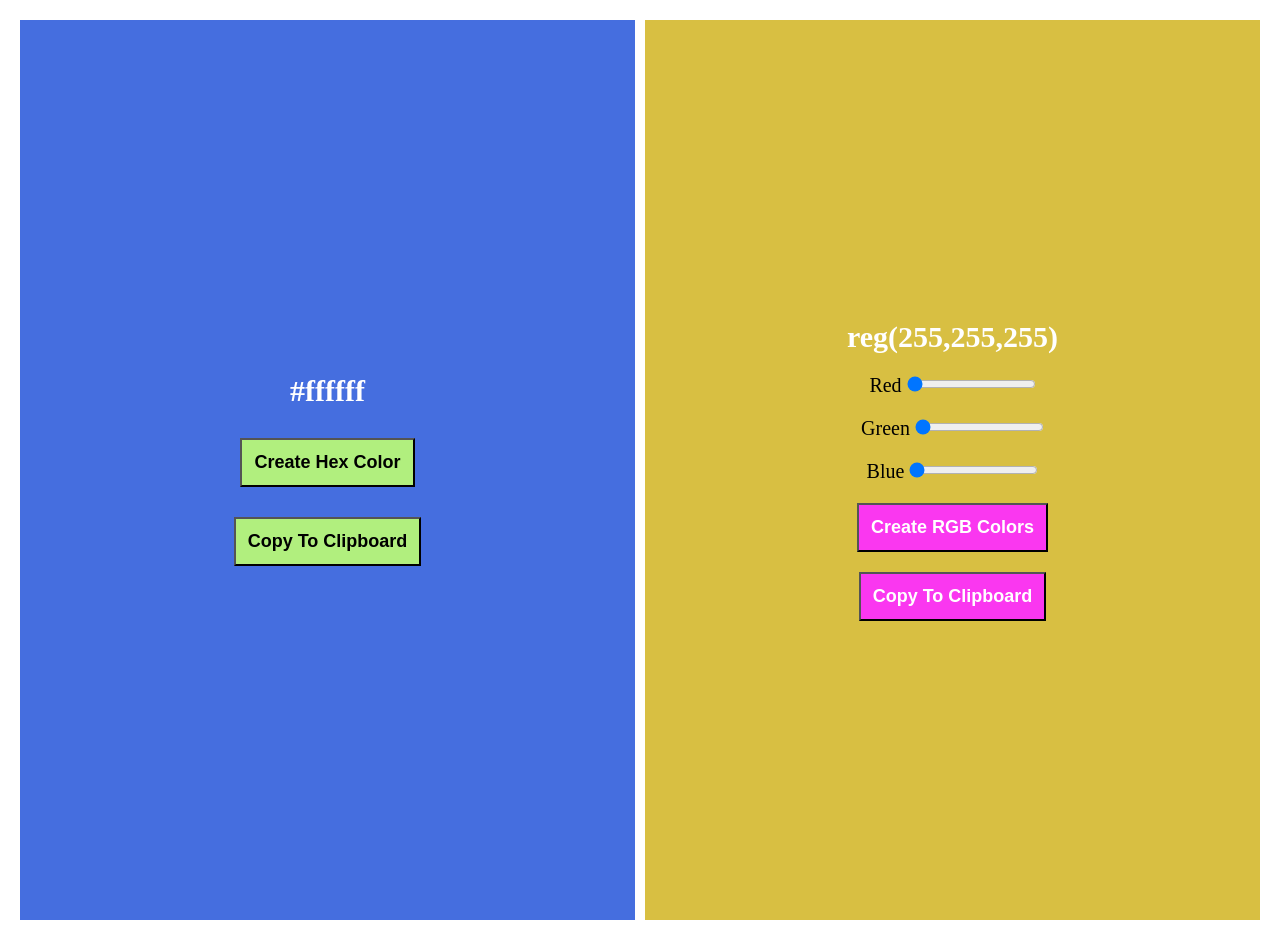
<file: 02.randomcolorgenerator/index.html>
<!doctype html>
<html lang="en">
  <head>
    <meta charset="UTF-8" />
    <meta name="viewport" content="width=device-width, initial-scale=1.0" />
    <title>Random Color Generator</title>
    <link rel="stylesheet" href="style.css" />
  </head>
  <body>
    <div class="random-color-generator-container">
      <div class="hex-color-container">
        <p class="hex-color-value">#ffffff</p>
        <button class="hex-btn">Create Hex Color</button>
        <button class="hex-copy-color">Copy To Clipboard</button>
      </div>
      <div class="rgb-color-container">
        <p class="rgb-color-value">reg(255,255,255)</p>
        <div>
          <label for="red">Red</label>
          <input type="range" min="0" max="255" value="0" id="red" />
        </div>
        <div>
          <label for="green">Green</label>
          <input type="range" min="0" max="255" value="0" id="green" />
        </div>
        <div>
          <label for="blue">Blue</label>
          <input type="range" min="0" max="255" value="0" id="blue" />
        </div>
        <button class="rgb-btn">Create RGB Colors</button>
        <button class ="rgb-copy-color">Copy To Clipboard</button>
      </div>
    </div>
    <script src="main.js"></script>
  </body>
</html>
</file>
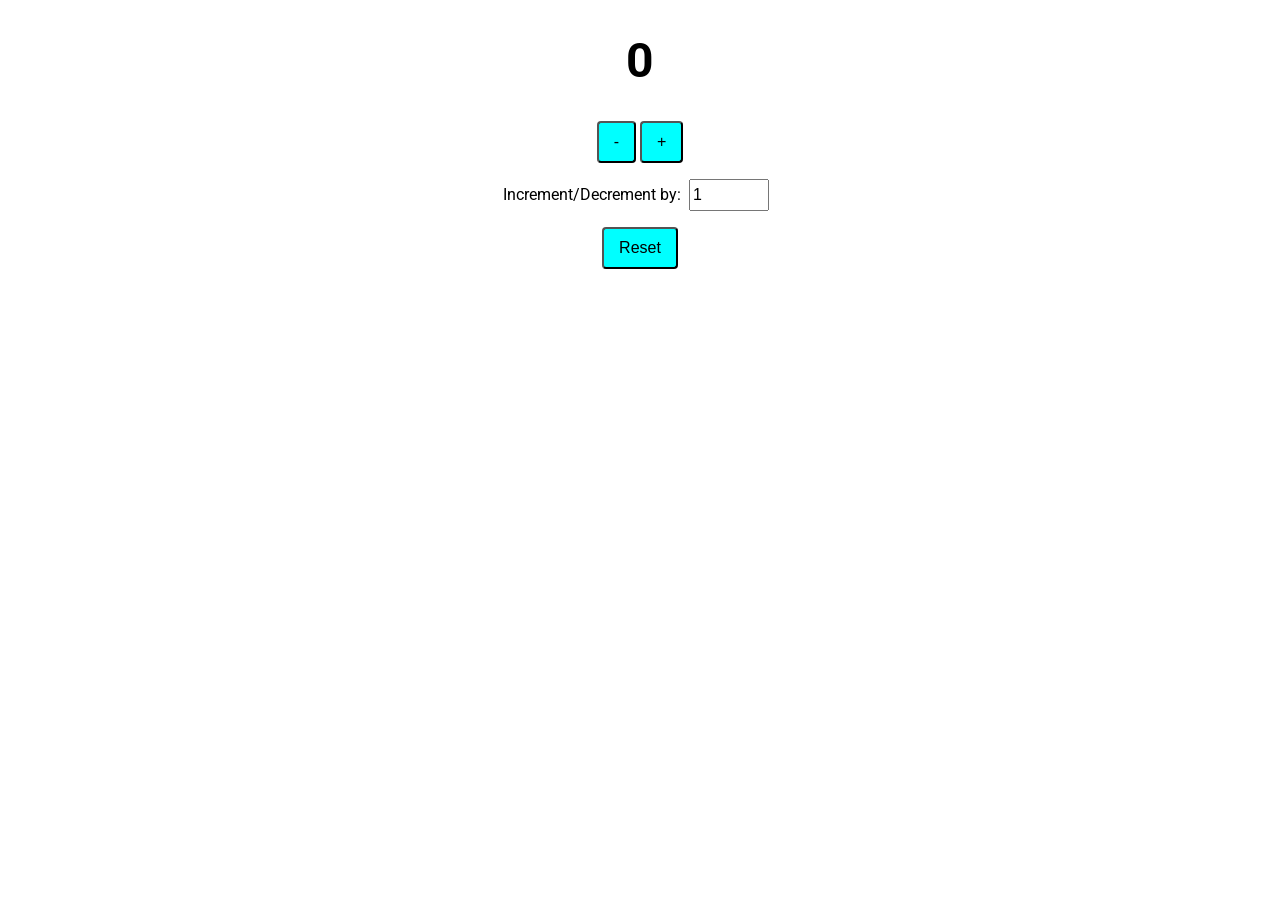
<file: 08.counter/index.html>
<!DOCTYPE html>
<html lang="en">
<head>
    <meta charset="UTF-8">
    <meta name="viewport" content="width=device-width, initial-scale=1.0">
    <title>Document</title>
    <link rel="stylesheet" href="style.css">
    <link rel="preconnect" href="https://fonts.googleapis.com">
    <link rel="preconnect" href="https://fonts.gstatic.com" crossorigin>
    <link href="https://fonts.googleapis.com/css2?family=Google+Sans:ital,opsz,wght@0,17..18,400..700;1,17..18,400..700&family=Playfair+Display:ital,wght@0,400..900;1,400..900&family=Poppins:ital,wght@0,100;0,200;0,300;0,400;0,500;0,600;0,700;0,800;0,900;1,100;1,200;1,300;1,400;1,500;1,600;1,700;1,800;1,900&family=Roboto:ital,wght@0,100..900;1,100..900&display=swap" rel="stylesheet">
    <script src="script.js" defer></script>
</head>
<body>
    <h1 class="count">0</h1>
    <button class="minus-btn">-</button>
    <button class="plus-btn">+</button>
    <div>Increment/Decrement by:<input class="changeBy" type="number" value="1" /></div>
    <button class="reset-btn">Reset</button>
</body>
</html>
</file>
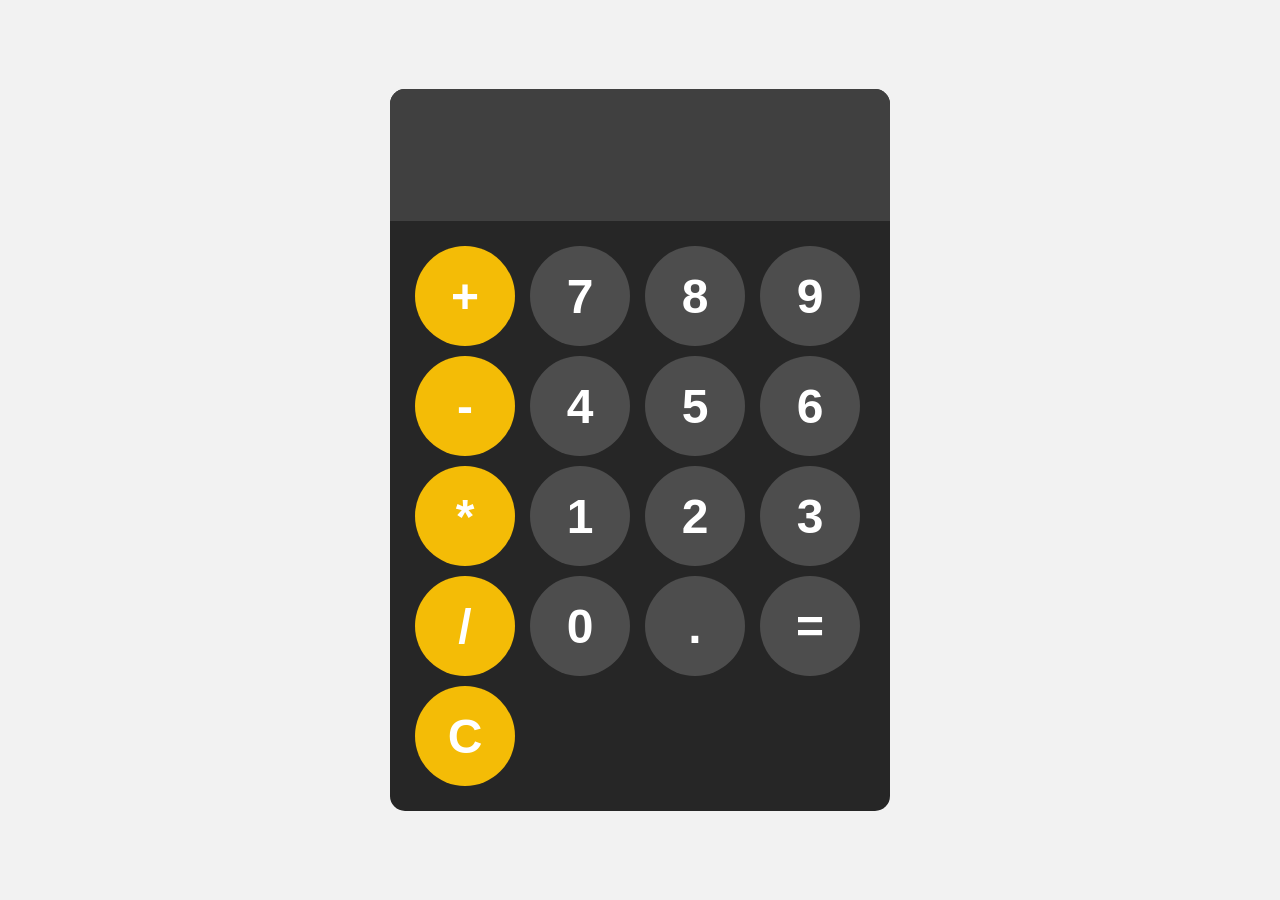
<file: 09.calculator/index.html>
<!DOCTYPE html>
<html lang="en">
<head>
    <meta charset="UTF-8">
    <meta name="viewport" content="width=device-width, initial-scale=1.0">
    <title>calculator</title>
    <link rel="stylesheet" href="style.css">
    <script src="script.js" defer></script>
<body>
    <div id="calculator">
        <input id="display" readonly> 
        <div id="keys">
            <button onclick="appendToDisplay('+')" class="operator-btn">+</button>
            <button onclick="appendToDisplay('7')">7</button>
            <button onclick="appendToDisplay('8')">8</button>
            <button onclick="appendToDisplay('9')">9</button>
            <button onclick="appendToDisplay('-')" class="operator-btn">-</button>
            <button onclick="appendToDisplay('4')">4</button>
            <button onclick="appendToDisplay('5')">5</button>
            <button onclick="appendToDisplay('6')">6</button>
            <button onclick="appendToDisplay('*')" class="operator-btn">*</button>
            <button onclick="appendToDisplay('1')">1</button>
            <button onclick="appendToDisplay('2')">2</button>
            <button onclick="appendToDisplay('3')">3</button>
            <button onclick="appendToDisplay('/')" class="operator-btn">/</button>
            <button onclick="appendToDisplay('0')">0</button>
            <button onclick="appendToDisplay('.')">.</button>
            <button onclick="calculate()">=</button>
            <button onclick="clearDisplay()" class="operator-btn">C</button>
        </div>   

    </div>
</body>
</html>
</file>
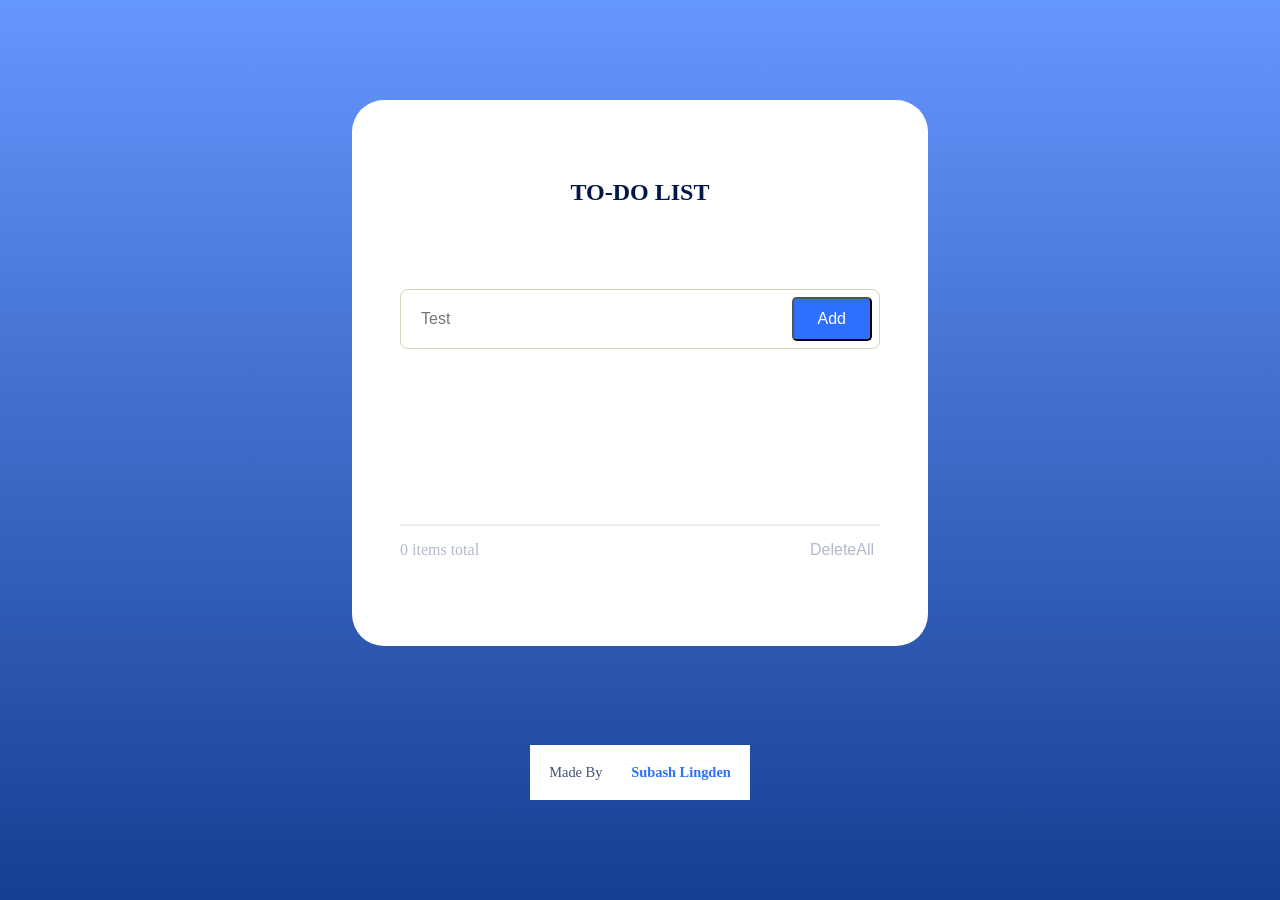
<file: 13.todoagain/index.html>
<!DOCTYPE html>
<html lang="en">
<head>
    <meta charset="UTF-8">
    <meta name="viewport" content="width=device-width, initial-scale=1.0">
    <title>Todo App</title>
    <link rel="stylesheet" href="style.css">
    <script src="script.js" defer></script>
</head>
<body>
    <section class="todo">
        <h2>To-do List</h2>
        <div class="input">
            <input 
            type="text"
            class="input-field"
            id="todoInput" 
            placeholder="Test"
            />
            <button class="btn">Add</button>
        </div>
        <ul>
            <li id="todoList"></li>
        </ul>
        <div>
            <hr class="counter" />
            <div class="counter-container">
                <p><span id="todoCount">0</span> items total</p>
                <button id="deleteButton">DeleteAll</button>
            </div>
        </div>
    </section>

    <footer>
       <div class="footer">
        <p class="made-by">Made By</p>
        <p class="author">Subash Lingden</p>
       </div> 
    </footer>
    
</body>
</html>
</file>
<file: 02.randomcolorgenerator/style.css>
* {
    margin: 0;
    padding: 0;
    box-sizing: border-box;
}
body {
    padding: 20px;
    font-size: 20px;
}
.random-color-generator-container {
    display: flex;
    gap: 10px;
}

.hex-color-container, .rgb-color-container {
    min-height: 100vh;
    flex: 1;
}
.hex-color-container button{
   padding: 12px;
   cursor: pointer;
   font-size: 18px;
   font-weight: bold;
   background-color: rgb(177, 239, 126); 
}

.rgb-color-container {
    display: flex;
    flex-direction: column;
    gap: 20px;
}

.hex-color-container {
    background-color: rgb(69, 110, 223);
    padding: 20px;
    display: flex;
    justify-content: center;
    align-items: center;
    flex-direction: column;
    gap: 30px;
}
.hex-color-value, .rgb-color-value {
    font-size: 30px ;
    font-weight: bold;
    color: #ffffff
}

.rgb-color-container {
    background-color: rgb(216, 191, 66);
    padding: 20px;
    display: flex;
    justify-content: center;
    align-items: center;
}

.rgb-color-container button {
    padding: 12px;
    cursor: pointer;
    font-size: 18px;
    font-weight: bold;
    background-color: rgb(250, 55, 240);
    color: #ffffff; 
}
</file>
<file: 08.counter/style.css>
* {
    box-sizing: border-box;
}

body {
    text-align: center;
    font-family: "Roboto", sans-serif;
}
.count {
    font-size: 3rem;
}
button {
   background-color: cyan;
   padding: 10px 15px;
   border: 1px solie grey;
   border-radius: 4px;
   cursor: pointer;
   font-size: 1rem;
}

.changeBy {
    width: 5rem;
    height: 2rem;
    font-size: 1rem;
    margin: 16px 8px; 
}
</file>
<file: 09.calculator/style.css>
body {
    margin: 0;
    display: flex;
    justify-content: center;
    align-items: center;
    height: 100vh;
    background-color: hsl(0, 0%, 95%);
}
#calculator {
    font-family: Arial, sans-serif;
    background-color: hsl(0, 0%, 15%);
    border-radius: 15px;
    max-width: 500px;
    overflow: hidden;
}
#display {
    width: 100%;
    padding: 20px;
    font-size: 5rem;
    text-align: left;
    border: none;
    background-color: hsl(0, 0%, 25%);
    color: white;
}

#keys{
    display: grid;
    grid-template-columns: repeat(4, 1fr);
    gap: 10px;
    padding: 25px;
}
button {
    width: 100px ;
    height: 100px;
    border-radius: 50px;
    border: none;
    background-color: hsl(0, 0%, 30%);
    color: white;
    font-size: 3rem;
    font-weight: bold;
    cursor: pointer;
}
 button:hover {
    background-color: hsl(0, 0%, 50%);
 }

 button:active {
    background-color: hsl(0, 0%, 70%);
 }
.operator-btn {
    background-color: hsl(46, 95%, 49%);
}

.operator-btn:hover {
    background-color: hsl(41, 94%, 75%);
}

.operator-btn:active {
    background-color: hsl(46, 95%, 80%);
}
</file>
<file: 13.todoagain/style.css>
:root {
    --gradient: linear-gradient(
        180deg,
        rgba(45, 112, 1253, 0.73) 0%,
        #163e92 100%
    );
    --dark: #001747;
    --grey: #b1bacb;
    --grey-border: rgba(210,210,210,0.75);
    --grey-light: #eeeeee;
    --grey-dark: #405175;
    --blue: #2d70fd;
    --green: #00d8a7;
    --white: #ffffff;
}

body {
    background: var(--gradient);
    margin: 0;
    height: 100vh;
    display: flex;
    flex-direction: column;
    justify-content: space-evenly;
    align-items: center;
}
.btn {
    color: var(--white);
    font-size: 1rem;
    padding: 0.7rem 1.5rem;
    border-radius: 0.3rem;
    background-color: var(--blue);
    position: absolute;
    right: 0.5rem;
    bottom: 0.5rem;
}
h1, h2, h3, h4, h5, h6, p {
    margin: 0;
}

/* Todo container */
.todo {
    display: flex;
    flex-direction: column;
    justify-content: space-around;
    border-radius: 2rem;
    background: var(--white);
    padding: 3rem;
    height: 50%;
    width: 60%;
    box-shadow: 0 1rem 3 rem 1rem rgba(0, 23, 71 0.15);
    max-width: 30rem;
} 
h2 {
    text-transform: uppercase;
    height: 3rem;
    color: var(--dark);
    text-align: center;
}
.input {
    position: relative;
    display: flex;
} 
.input-field {
    width: 100%;
    border: 0.06rem solid #d2d2bf;
    border-radius: 0.5rem;
    padding: 1.25rem;
    font-size: 1rem;
} 
input [type="text"]::placeholder {
    color: var(--grey);
}
.todo-container {
    display: flex;
    gap: 1rem;
}

ul {
    padding: o;
    margin: 0;
    overflow-y: scroll;
}
li {
    display: flex;
    flex-direction: column;
    gap: 1.2rem;
    padding: 1.3rem;
}

#todoList p {
    display: flex;
    gap: 1rem;
    color: var(--dark);
    align-items: center;
}
#todoList .disabled {
    color: #8f98a8;
}

.disabled {
    display: flex;
    text-decoration: line-through;
}
input[type="checkbox"] {
    appearance: none;
    -webkit-appearance: none;
    -moz-appearaance: none;
    cursor: pointer;
}

input[type="checkbox"]::before {
    content: "\2713";
    display: inline-block;
    width: 2rem;
    height: 2rem;
    font-size: 1.7rem;
    text-align: center;
    border: 0.06rem solid var(--grey-border);
    border-radius: 50%;
    color: transparent;
}
input[type="checkbox"]:checked::before {
    color: var(--white);
    background-color: var(--green);
    border: 0.06rem solid var(--green);
    border-radius: 50%;  
}
.counter {
    border: 0.06rem solid var(--grey-light);
}
.counter-container {
    height: 2rem;
    display: flex;
    justify-content: space-between;
    color: var(--grey);
}
.counter-container p {
    align-self: center;
}
.counter-container button {
    border: none;
    background-color: transparent;
    color: var(--grey);
    font-size: 1rem;
}
.footer {
    display: flex;
    gap: 1.8rem;
    background-color: var(--white);
    padding: 1.2rem;
    border: 0.5rem;
}
.made-by, .author {
    font-size: 0.9rem;
}

.made-by {
    color: var(--grey-dark)
}

.author {
    color: var(--blue);
    font-weight: bold;
}

.scroll {
    height: 15rem;
    scrollbar-width: thin;
}

.scroll::-webkit-scrollbar {
    width: 0.6rem;
}
.scroll::-webkit-scrollbar-thumb {
    background-color: var(--blue);
    border-radius: 0.5rem; 
}
.scroll::-webkit-scrollbar-track {
    display: none;
}
</file>
